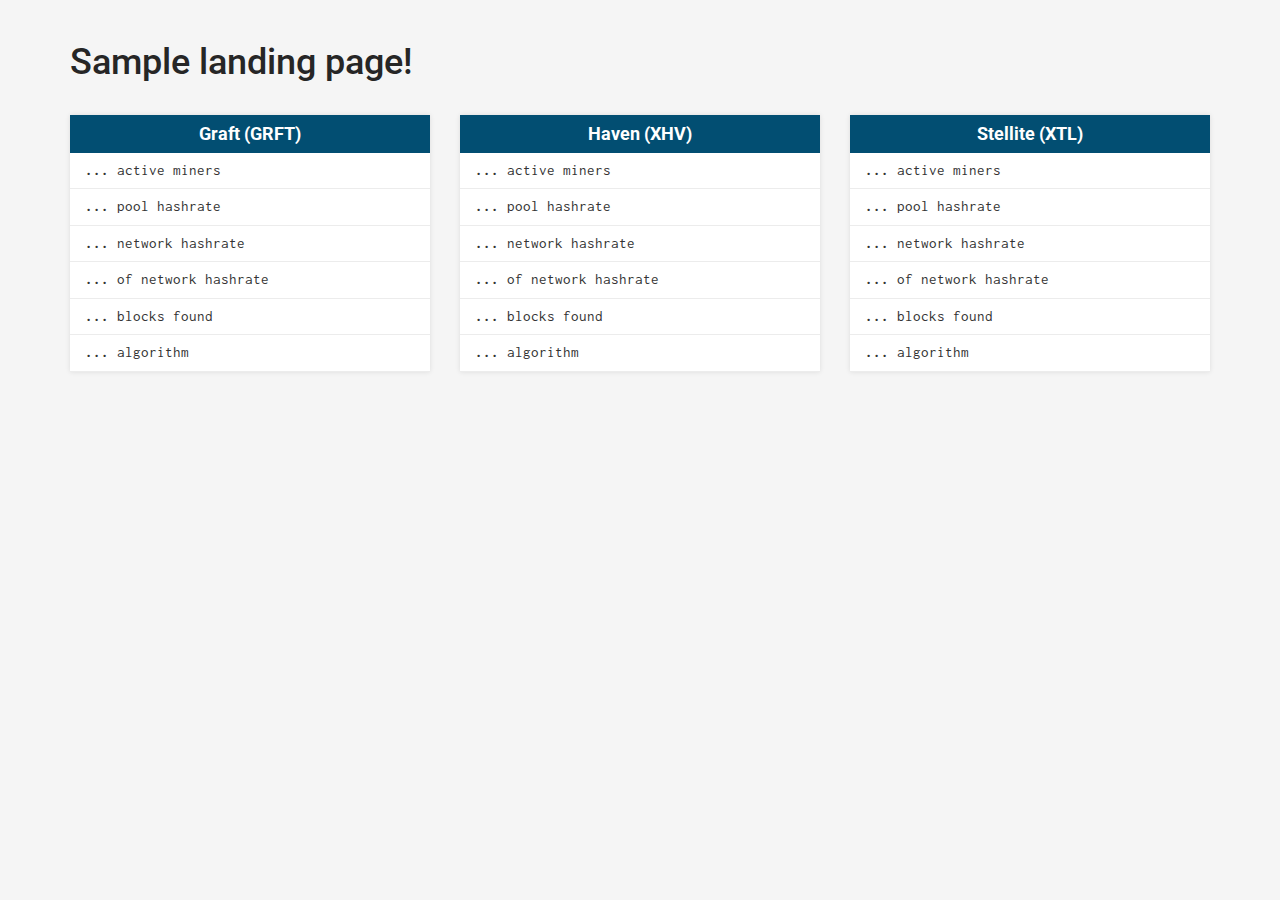
<file: landing.html>
<!DOCTYPE html>
<html>
<head lang="en">
    <meta charset="UTF-8">
    <meta name="viewport" content="width=device-width, initial-scale=1, maximum-scale=1, minimum-scale=1">

    <title>BlockHashMining.com</title>

    <script src="//cdnjs.cloudflare.com/ajax/libs/jquery/2.2.4/jquery.min.js"></script>
    <link href="//netdna.bootstrapcdn.com/bootstrap/3.1.1/css/bootstrap.min.css" rel="stylesheet">
    <script src="//netdna.bootstrapcdn.com/bootstrap/3.1.1/js/bootstrap.min.js"></script>

    <style>
    @import url(//fonts.googleapis.com/css?family=Roboto:400,300,500,700);
    @import url(//fonts.googleapis.com/css?family=Inconsolata:400,700);

    body {
      background-color: #f5f5f5;
      font-family: 'Roboto', Helvetica, Arial, sans-serif;
      line-height: 1.428571429;
      color: #262626;
      margin: 0;
      padding: 0;
      font-size: 16px;
      overflow-y: scroll;
    }

    #coin { text-align: center; background-color: #fff; width: 100%; box-shadow: rgba(0, 0, 0, 0.1) 0px 0px 5px 0px; margin-bottom: 30px; }
    #coin a { display: block; }
    #coin a:hover { text-decoration: none; }
    #coin img { margin: 30px; max-width: 100%; max-height: 125px }
    #coin .name { display: block; width: 100%; background-color: #024e72; color: #fff; font-size: 18px; font-weight: 700; padding: 6px 12px; text-align: center; }
    #coin ul.stats { padding: 0; margin: 0; text-align: left; font-family: 'Inconsolata', monospace; }
    #coin ul.stats strong { font-weight: 700; }
    #coin ul.stats li { list-style: none; border-bottom: 1px solid #ececec; padding: 7px 15px; font-size: 15px; color: #333; }
    </style>
</head>
<body>

<div class="container"><div class="row">

    <div class="col-xs-12">
        <br/>
        <h1>Sample landing page!</h1>
        <br/>
    </div>
    
    <div class="col-md-4 col-sm-6"><div id="coin">
        <a href="https://graft.blockhashmining.com/">
            <span class="name">Graft (GRFT)</span>
            <ul class="stats">
                <li><strong><span id="graft_poolMiners">...</span></strong> active miners</span></li>
                <li><strong><span id="graft_poolHashrate">...</span></strong> pool hashrate</span></li>
                <li><strong><span id="graft_networkHashrate">...</span></strong> network hashrate</span></li>
                <li><strong><span id="graft_hashPower">...</span></strong> of network hashrate</span></li>
                <li><strong><span id="graft_blocksFound">...</span></strong> blocks found</span></li>
                <li><strong><span id="graft_algorithm">...</span></strong> algorithm</span></li>
            </ul>
        </a>
    </div></div>

   <div class="col-md-4 col-sm-6"><div id="coin">
        <a href="https://haven.blockhashmining.com/">
            <span class="name">Haven (XHV)</span>
            <ul class="stats">
                <li><strong><span id="haven_poolMiners">...</span></strong> active miners</span></li>
                <li><strong><span id="haven_poolHashrate">...</span></strong> pool hashrate</span></li>
                <li><strong><span id="haven_networkHashrate">...</span></strong> network hashrate</span></li>
                <li><strong><span id="haven_hashPower">...</span></strong> of network hashrate</span></li>
                <li><strong><span id="haven_blocksFound">...</span></strong> blocks found</span></li>
                <li><strong><span id="haven_algorithm">...</span></strong> algorithm</span></li>
            </ul>
        </a>        
    </div></div>

    <div class="col-md-4 col-sm-6"><div id="coin">
        <a href="https://stellite.blockhashmining.com/">
            <span class="name">Stellite (XTL)</span>
            <ul class="stats">
                <li><strong><span id="stellite_poolMiners">...</span></strong> active miners</span></li>
                <li><strong><span id="stellite_poolHashrate">...</span></strong> pool hashrate</span></li>
                <li><strong><span id="stellite_networkHashrate">...</span></strong> network hashrate</span></li>
                <li><strong><span id="stellite_hashPower">...</span></strong> of network hashrate</span></li>
                <li><strong><span id="stellite_blocksFound">...</span></strong> blocks found</span></li>
                <li><strong><span id="stellite_algorithm">...</span></strong> algorithm</span></li>
            </ul>
        </a>        
    </div></div>

</div></div>
<br/>

<script>
/**
 * Pool statistics
 **/
 
// Get stats from pool API
function getPoolStats(poolID, poolURL) {
    var apiURL = poolURL + '/stats';
    $.get(apiURL, function(data){
        if (!data) return ;
        
        var poolHashrate = 'N/A';
        var poolMiners   = 'N/A';
        var poolWorkers  = 'N/A';
        if (data.pool) {
            poolHashrate = getReadableHashRate(data.pool.hashrate);
            poolMiners   = data.pool.miners || 0;
            poolWorkers  = data.pool.workers || 0;
        }
        
        var networkHashrate = 'N/A';
        var networkDiff     = 'N/A';
        if (data.network) {
            networkHashrate = getReadableHashRate(data.network.difficulty / data.config.coinDifficultyTarget);
            networkDiff     = data.network.difficulty;
        }
        
        var hashPower = 'N/A';
        if (data.pool && data.network) {
            hashPower = data.pool.hashrate / (data.network.difficulty / data.config.coinDifficultyTarget) * 100;
            hashPower = hashPower.toFixed(2) + '%';
        }
        
        var blocksFound = data.pool.totalBlocks.toString();

        var cnAlgorithm = data.config.cnAlgorithm || "cryptonight";
        var cnVariant = data.config.cnVariant || 0;
        
        if (cnAlgorithm == "cryptonight_light") {
            if (cnVariant === 1) {
                algorithm = 'Cryptonight Light v7';
            } else if (cnVariant === 2) {
                algorithm = 'Cryptonight Light';
            } else {
                algorithm = 'Cryptonight Light';
            }
        }
        else if (cnAlgorithm == "cryptonight_heavy") {
            algorithm = 'Cryptonight Heavy';
        }
        else {
            if (cnVariant === 1) {
                algorithm = 'Cryptonight v7';
            } else if (cnVariant === 3) {
                algorithm = 'Cryptonight v7';
            } else {
                algorithm = 'Cryptonight';
            }
        }
        
        updateText(poolID + '_poolHashrate', poolHashrate);
        updateText(poolID + '_poolMiners', poolMiners);
        updateText(poolID + '_networkHashrate', networkHashrate);
        updateText(poolID + '_hashPower', hashPower);
        updateText(poolID + '_blocksFound', blocksFound);
        updateText(poolID + '_algorithm', algorithm);
    });
}

// Update pools
function updatePools() {
    getPoolStats('graft', 'https://graft.blockhashmining.com/api');
    getPoolStats('haven', 'https://haven.blockhashmining.com/api');
    getPoolStats('intense', 'https://intense.blockhashmining.com/api');
    getPoolStats('loki', 'https://loki.blockhashmining.com/api');
    getPoolStats('masari', 'https://masari.blockhashmining.com/api');
    getPoolStats('stellite', 'https://stellite.blockhashmining.com/api');
}

// Initialize
$(function() {
    setInterval(updatePools, (30*1000));
    updatePools();
});

/**
 * Strings
 **/
 
// Update Text content
function updateText(elementId, text){
    var el = document.getElementById(elementId);
    if (el && el.textContent !== text){
        el.textContent = text;
    }
    return el;
}

// Get readable hashrate
function getReadableHashRate(hashrate){
    var i = 0;
    var byteUnits = [' H', ' KH', ' MH', ' GH', ' TH', ' PH' ];
    while (hashrate > 1000){
        hashrate = hashrate / 1000;
        i++;
    }
    return hashrate.toFixed(2) + byteUnits[i] + '/s';
}
</script>

</body>
</html>
</file>
